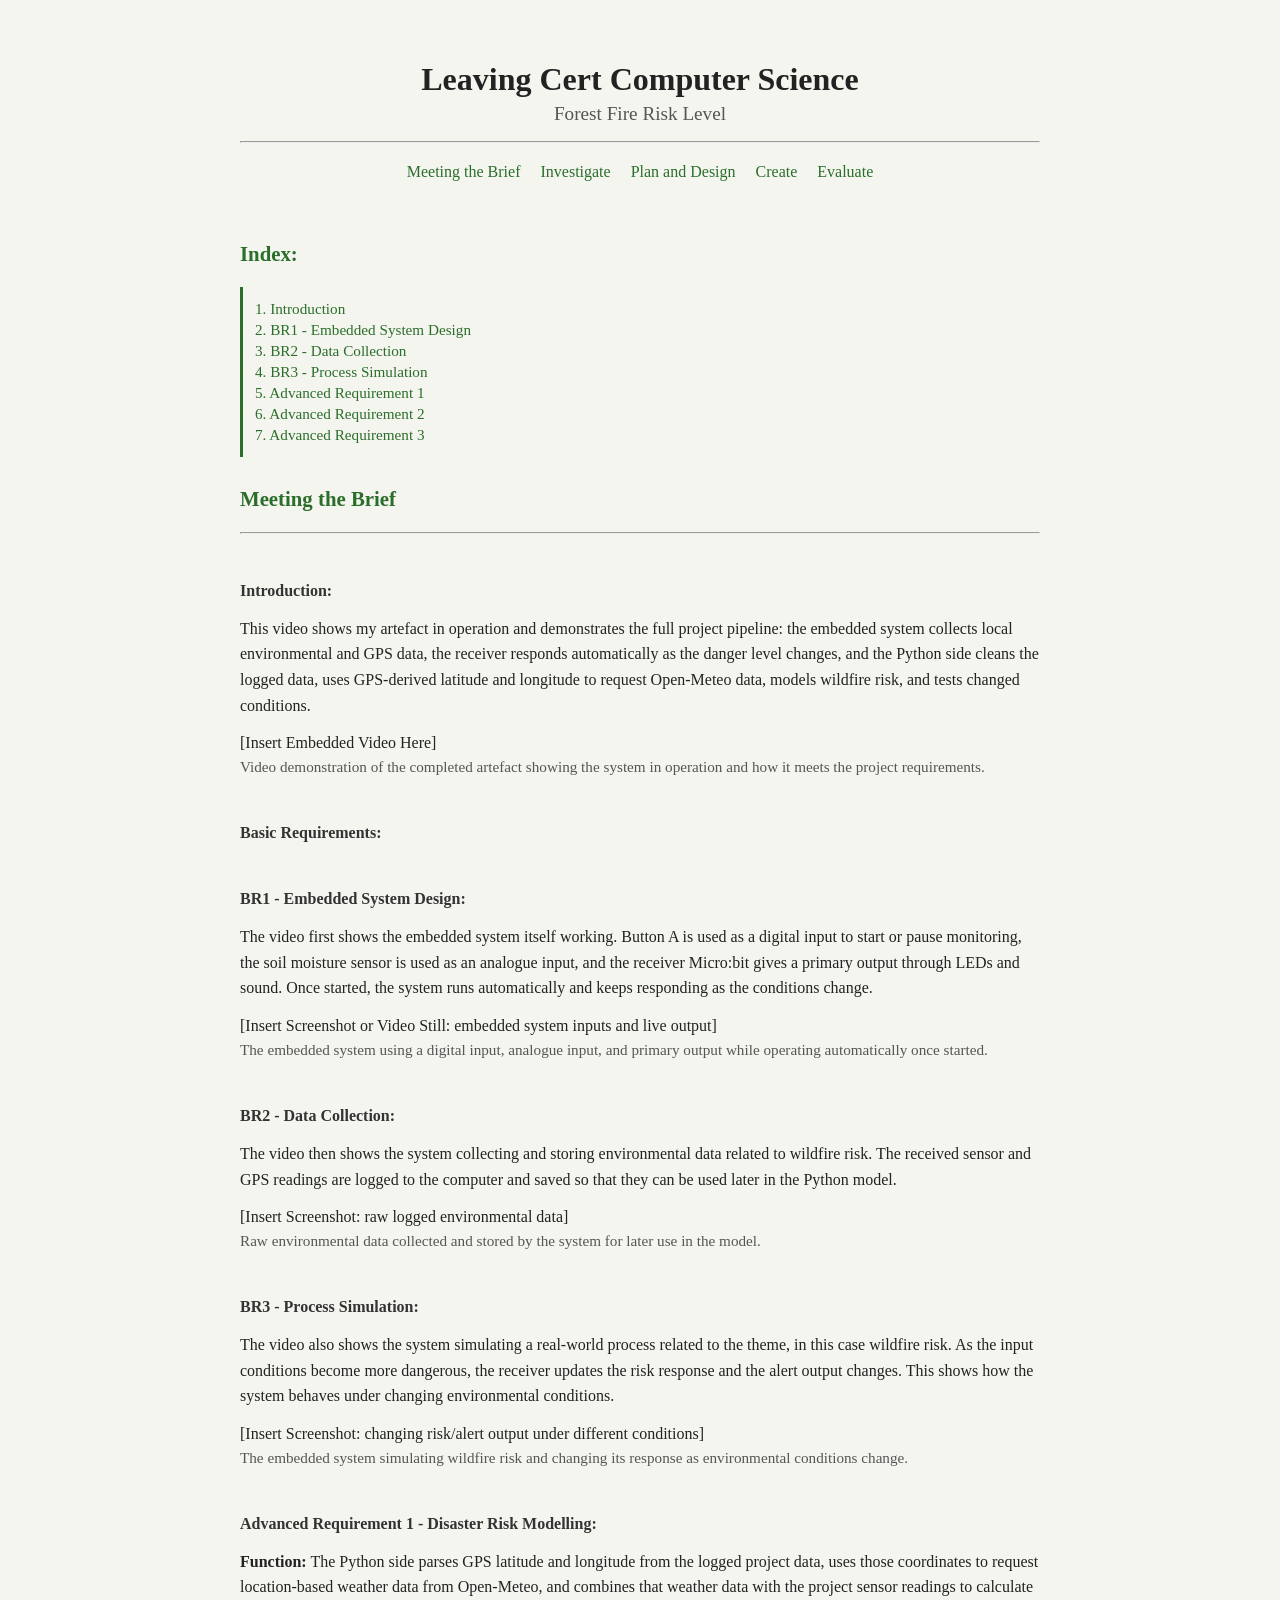
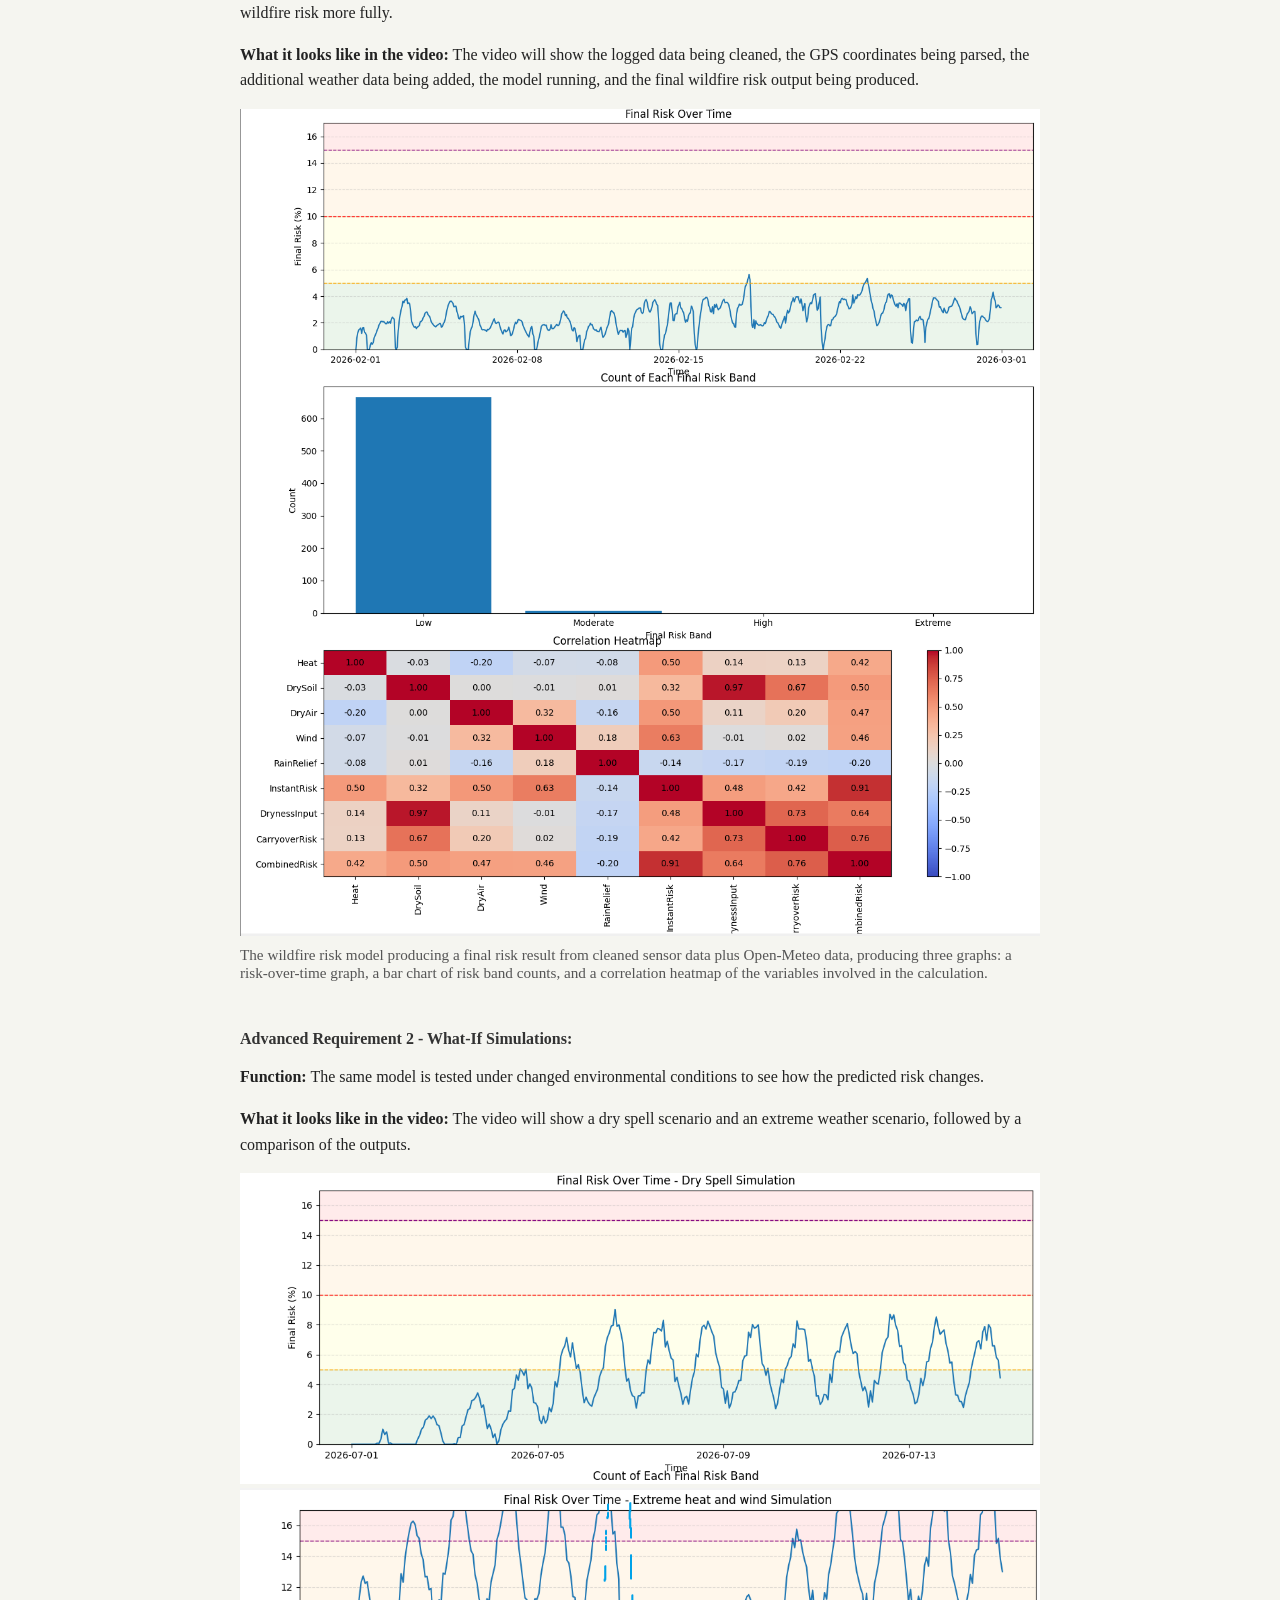
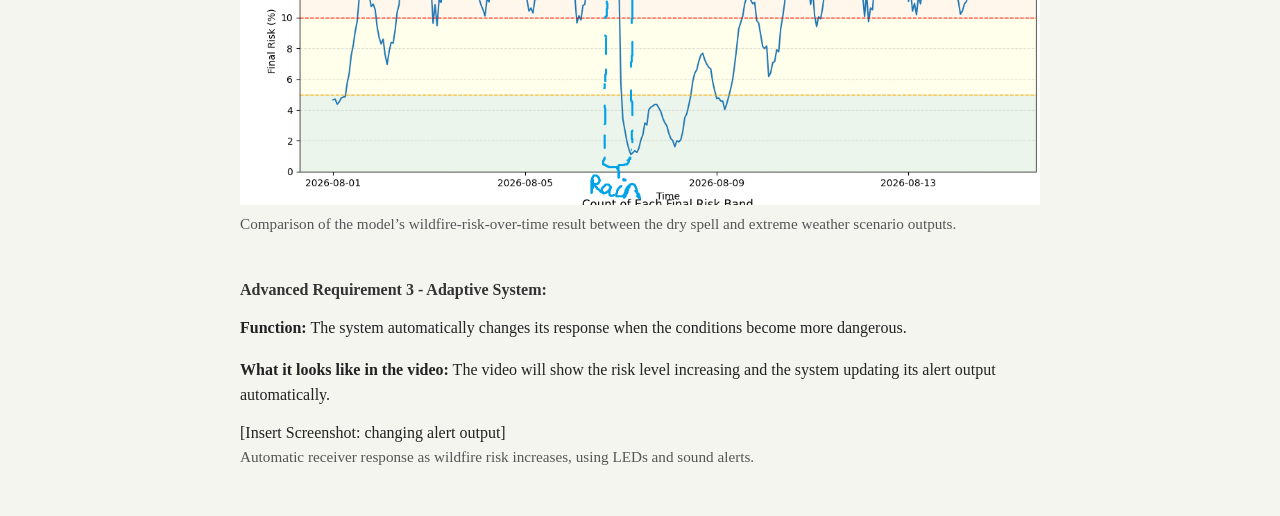
<file: Report/index.html>
<!DOCTYPE html>

<head>
  <title>Leaving Cert Computer Science - Forest Fire Risk Level - Meeting the Brief</title>
  <link rel="stylesheet" href="style.css">
</head>

<body>
  <header>
    <h1>Leaving Cert Computer Science</h1>
    <h2>Forest Fire Risk Level</h2>
    <hr />
    <nav>
      <a href="index.html">Meeting the Brief</a>
      <a href="investigate.html">Investigate</a>
      <a href="plan-and-design.html">Plan and Design</a>
      <a href="create.html">Create</a>
      <a href="evaluate.html">Evaluate</a>
    </nav>
  </header>

  <main>
    <h3>Index:</h3>
    <nav class="sub-nav">
      <a href="#introduction">1. Introduction</a>
      <a href="#br1">2. BR1 - Embedded System Design</a>
      <a href="#br2">3. BR2 - Data Collection</a>
      <a href="#br3">4. BR3 - Process Simulation</a>
      <a href="#advanced-requirement-1">5. Advanced Requirement 1</a>
      <a href="#advanced-requirement-2">6. Advanced Requirement 2</a>
      <a href="#advanced-requirement-3">7. Advanced Requirement 3</a>
    </nav>

    <section id="meeting-the-brief">
      <h3>Meeting the Brief</h3>
      <hr />

      <h4 id="introduction">Introduction:</h4>
      <p>This video shows my artefact in operation and demonstrates the full project pipeline: the embedded system collects local environmental and GPS data, the receiver responds automatically as the danger level changes, and the Python side cleans the logged data, uses GPS-derived latitude and longitude to request Open-Meteo data, models wildfire risk, and tests changed conditions.</p>

      <figure>
        <div class="placeholder">[Insert Embedded Video Here]</div>
        <figcaption>Video demonstration of the completed artefact showing the system in operation and how it meets the project requirements.</figcaption>
      </figure>

      <h4>Basic Requirements:</h4>

      <h4 id="br1">BR1 - Embedded System Design:</h4>
      <p>The video first shows the embedded system itself working. Button A is used as a digital input to start or pause monitoring, the soil moisture sensor is used as an analogue input, and the receiver Micro:bit gives a primary output through LEDs and sound. Once started, the system runs automatically and keeps responding as the conditions change.</p>

      <figure>
        <div class="placeholder">[Insert Screenshot or Video Still: embedded system inputs and live output]</div>
        <figcaption>The embedded system using a digital input, analogue input, and primary output while operating automatically once started.</figcaption>
      </figure>

      <h4 id="br2">BR2 - Data Collection:</h4>
      <p>The video then shows the system collecting and storing environmental data related to wildfire risk. The received sensor and GPS readings are logged to the computer and saved so that they can be used later in the Python model.</p>

      <figure>
        <div class="placeholder">[Insert Screenshot: raw logged environmental data]</div>
        <figcaption>Raw environmental data collected and stored by the system for later use in the model.</figcaption>
      </figure>

      <h4 id="br3">BR3 - Process Simulation:</h4>
      <p>The video also shows the system simulating a real-world process related to the theme, in this case wildfire risk. As the input conditions become more dangerous, the receiver updates the risk response and the alert output changes. This shows how the system behaves under changing environmental conditions.</p>

      <figure>
        <div class="placeholder">[Insert Screenshot: changing risk/alert output under different conditions]</div>
        <figcaption>The embedded system simulating wildfire risk and changing its response as environmental conditions change.</figcaption>
      </figure>

      <h4 id="advanced-requirement-1">Advanced Requirement 1 - Disaster Risk Modelling:</h4>
      <p><strong>Function:</strong> The Python side parses GPS latitude and longitude from the logged project data, uses those coordinates to request location-based weather data from Open-Meteo, and combines that weather data with the project sensor readings to calculate wildfire risk more fully.</p>
      <p><strong>What it looks like in the video:</strong> The video will show the logged data being cleaned, the GPS coordinates being parsed, the additional weather data being added, the model running, and the final wildfire risk output being produced.</p>

      <figure>
        <img src="Figures/AR1Visualised.png" alt="3 graphs of outputted model data; risk over time, bar chart of risk band counts, and correlation heatmap of variables" width="800px">
        <figcaption>The wildfire risk model producing a final risk result from cleaned sensor data plus Open-Meteo data, producing three graphs: a risk-over-time graph, a bar chart of risk band counts, and a correlation heatmap of the variables involved in the calculation.</figcaption>
      </figure>

      <h4 id="advanced-requirement-2">Advanced Requirement 2 - What-If Simulations:</h4>
      <p><strong>Function:</strong> The same model is tested under changed environmental conditions to see how the predicted risk changes.</p>
      <p><strong>What it looks like in the video:</strong> The video will show a dry spell scenario and an extreme weather scenario, followed by a comparison of the outputs.</p>

      <figure>
        <img src="Figures/AR2VisualisedDrySpell.png" alt="A risk-over-time line graph of a dry spell setting" width="800px">
        <img src="Figures/AR2VisualisedExtremeHeatandWind.png" alt="A risk-over-time line graph of an extreme heat and windy setting" width="800px">
        <figcaption>Comparison of the model’s wildfire-risk-over-time result between the dry spell and extreme weather scenario outputs.</figcaption>
      </figure>

      <h4 id="advanced-requirement-3">Advanced Requirement 3 - Adaptive System:</h4>
      <p><strong>Function:</strong> The system automatically changes its response when the conditions become more dangerous.</p>
      <p><strong>What it looks like in the video:</strong> The video will show the risk level increasing and the system updating its alert output automatically.</p>

      <figure>
        <div class="placeholder">[Insert Screenshot: changing alert output]</div>
        <figcaption>Automatic receiver response as wildfire risk increases, using LEDs and sound alerts.</figcaption>
      </figure>
    </section>
  </main>
</body>
</html>
</file>
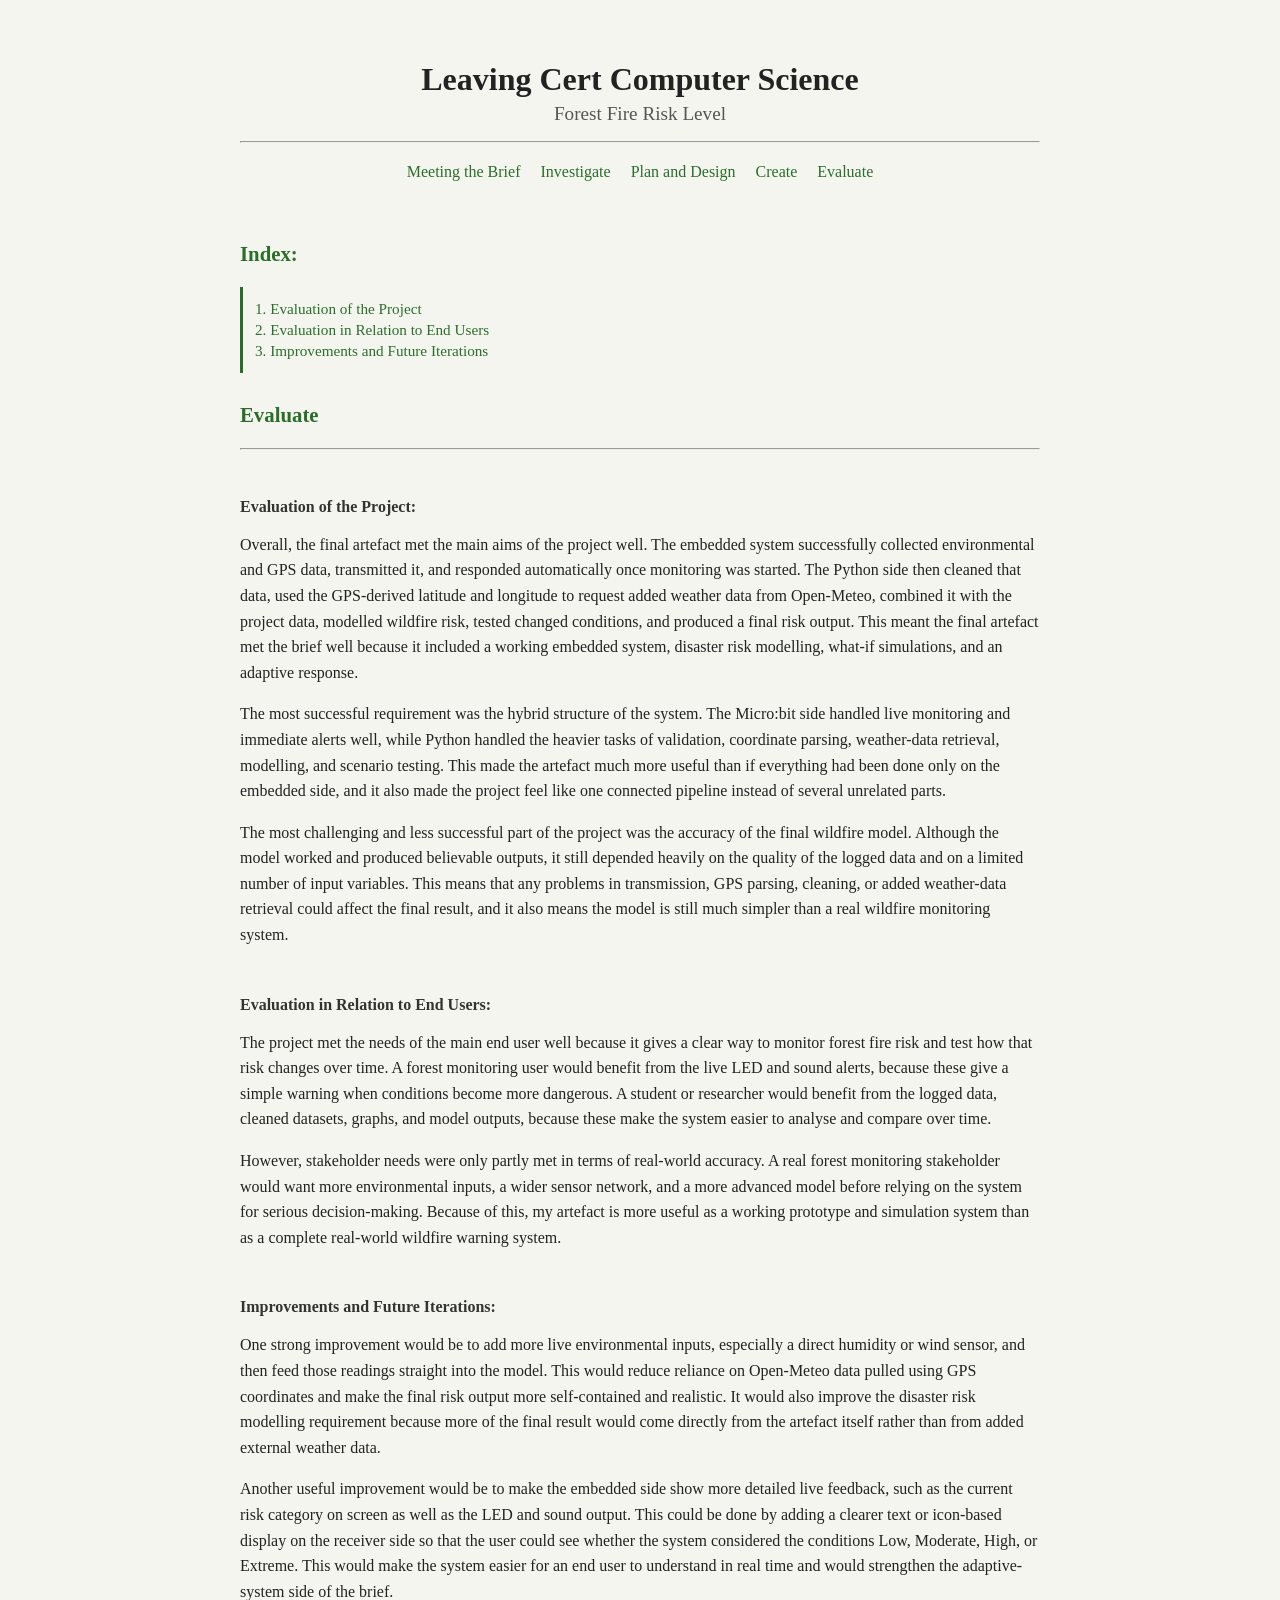
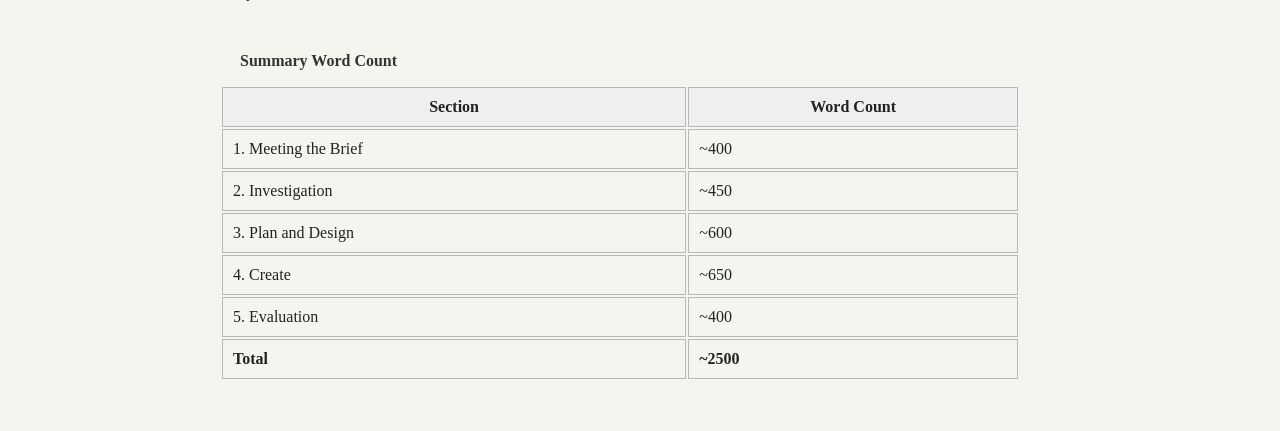
<file: Report/evaluate.html>
<!DOCTYPE html>

<head>
  <title>Leaving Cert Computer Science - Forest Fire Risk Level - Evaluate</title>
  <link rel="stylesheet" href="style.css">
</head>

<body>
  <header>
    <h1>Leaving Cert Computer Science</h1>
    <h2>Forest Fire Risk Level</h2>
    <hr />
    <nav>
      <a href="index.html">Meeting the Brief</a>
      <a href="investigate.html">Investigate</a>
      <a href="plan-and-design.html">Plan and Design</a>
      <a href="create.html">Create</a>
      <a href="evaluate.html">Evaluate</a>
    </nav>
  </header>

  <main>

    <h3>Index:</h3>
    <nav class="sub-nav">
      <a href="#evaluation-in-relation-to-the-project">1. Evaluation of the Project</a>
      <a href="#evaluation-in-relation-to-end-users">2. Evaluation in Relation to End Users</a>
      <a href="#improvements-and-future-iterations">3. Improvements and Future Iterations</a>
    </nav>

    <section id="evaluate">
      <h3>Evaluate</h3>
      <hr />

      <h4 id="evaluation-in-relation-to-the-project">Evaluation of the Project:</h4>
      <p>Overall, the final artefact met the main aims of the project well. The embedded system successfully collected environmental and GPS data, transmitted it, and responded automatically once monitoring was started. The Python side then cleaned that data, used the GPS-derived latitude and longitude to request added weather data from Open-Meteo, combined it with the project data, modelled wildfire risk, tested changed conditions, and produced a final risk output. This meant the final artefact met the brief well because it included a working embedded system, disaster risk modelling, what-if simulations, and an adaptive response.</p>
      <p>The most successful requirement was the hybrid structure of the system. The Micro:bit side handled live monitoring and immediate alerts well, while Python handled the heavier tasks of validation, coordinate parsing, weather-data retrieval, modelling, and scenario testing. This made the artefact much more useful than if everything had been done only on the embedded side, and it also made the project feel like one connected pipeline instead of several unrelated parts.</p>
      <p>The most challenging and less successful part of the project was the accuracy of the final wildfire model. Although the model worked and produced believable outputs, it still depended heavily on the quality of the logged data and on a limited number of input variables. This means that any problems in transmission, GPS parsing, cleaning, or added weather-data retrieval could affect the final result, and it also means the model is still much simpler than a real wildfire monitoring system.</p>

      <h4 id="evaluation-in-relation-to-end-users">Evaluation in Relation to End Users:</h4>
      <p>The project met the needs of the main end user well because it gives a clear way to monitor forest fire risk and test how that risk changes over time. A forest monitoring user would benefit from the live LED and sound alerts, because these give a simple warning when conditions become more dangerous. A student or researcher would benefit from the logged data, cleaned datasets, graphs, and model outputs, because these make the system easier to analyse and compare over time.</p>
      <p>However, stakeholder needs were only partly met in terms of real-world accuracy. A real forest monitoring stakeholder would want more environmental inputs, a wider sensor network, and a more advanced model before relying on the system for serious decision-making. Because of this, my artefact is more useful as a working prototype and simulation system than as a complete real-world wildfire warning system.</p>

      <h4 id="improvements-and-future-iterations">Improvements and Future Iterations:</h4>
      <p>One strong improvement would be to add more live environmental inputs, especially a direct humidity or wind sensor, and then feed those readings straight into the model. This would reduce reliance on Open-Meteo data pulled using GPS coordinates and make the final risk output more self-contained and realistic. It would also improve the disaster risk modelling requirement because more of the final result would come directly from the artefact itself rather than from added external weather data.</p>
      <p>Another useful improvement would be to make the embedded side show more detailed live feedback, such as the current risk category on screen as well as the LED and sound output. This could be done by adding a clearer text or icon-based display on the receiver side so that the user could see whether the system considered the conditions Low, Moderate, High, or Extreme. This would make the system easier for an end user to understand in real time and would strengthen the adaptive-system side of the brief.</p>
    
      <h4>Summary Word Count</h4>
      <table>
        <tr><th>Section</th><th>Word Count</th></tr>
        <tr><td>1. Meeting the Brief</td><td>~400</td></tr>
        <tr><td>2. Investigation</td><td>~450</td></tr>
        <tr><td>3. Plan and Design</td><td>~600</td></tr>
        <tr><td>4. Create</td><td>~650</td></tr>
        <tr><td>5. Evaluation</td><td>~400</td></tr>
        <tr><td><strong>Total</strong></td><td><strong>~2500</strong></td></tr>
      </table>
    </section>

  </main>

</body>

</html>
</file>
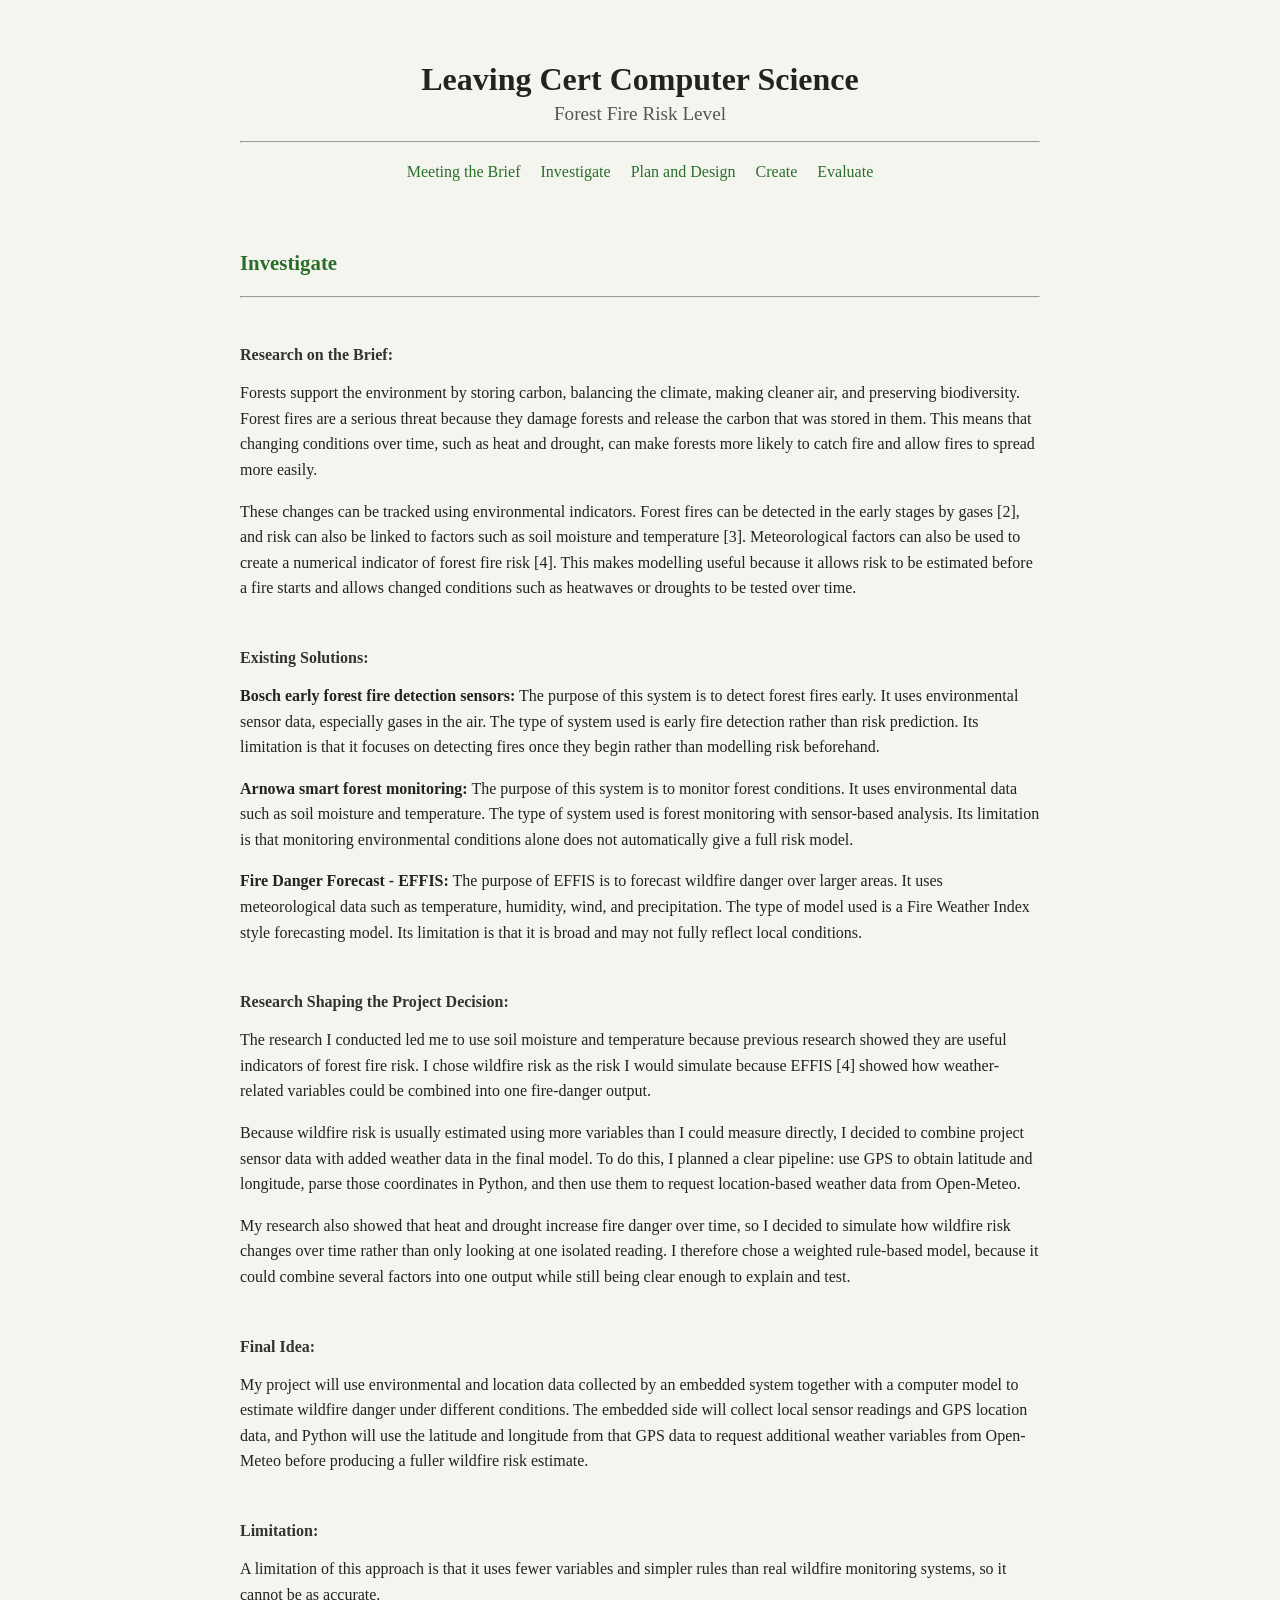
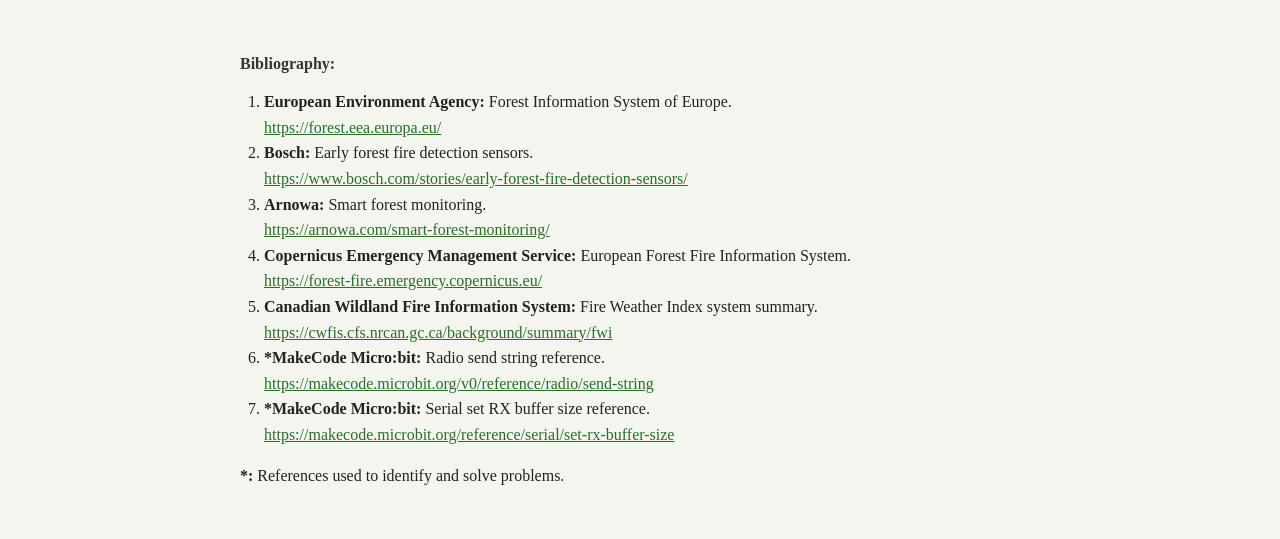
<file: Report/investigate.html>
<!DOCTYPE html>

<head>
  
  <title>Leaving Cert Computer Science - Forest Fire Risk Level - Investigate</title>
  <link rel="stylesheet" href="style.css">
</head>

<body>

  <header>
    <h1>Leaving Cert Computer Science</h1>
    <h2>Forest Fire Risk Level</h2>
    <hr />
    <nav>
      <a href="index.html">Meeting the Brief</a>
      <a href="investigate.html">Investigate</a>
      <a href="plan-and-design.html">Plan and Design</a>
      <a href="create.html">Create</a>
      <a href="evaluate.html">Evaluate</a>
    </nav>
  </header>

  <main>
    <section id="investigate">
      <h3>Investigate</h3>
      <hr />

      <h4 id="research-on-the-brief">Research on the Brief:</h4>
      <p>Forests support the environment by storing carbon, balancing the climate, making cleaner air, and preserving biodiversity. Forest fires are a serious threat because they damage forests and release the carbon that was stored in them. This means that changing conditions over time, such as heat and drought, can make forests more likely to catch fire and allow fires to spread more easily.</p>
      <p>These changes can be tracked using environmental indicators. Forest fires can be detected in the early stages by gases [2], and risk can also be linked to factors such as soil moisture and temperature [3]. Meteorological factors can also be used to create a numerical indicator of forest fire risk [4]. This makes modelling useful because it allows risk to be estimated before a fire starts and allows changed conditions such as heatwaves or droughts to be tested over time.</p>

      <h4 id="existing-solutions">Existing Solutions:</h4>
      <p><strong>Bosch early forest fire detection sensors:</strong> The purpose of this system is to detect forest fires early. It uses environmental sensor data, especially gases in the air. The type of system used is early fire detection rather than risk prediction. Its limitation is that it focuses on detecting fires once they begin rather than modelling risk beforehand.</p>
      <p><strong>Arnowa smart forest monitoring:</strong> The purpose of this system is to monitor forest conditions. It uses environmental data such as soil moisture and temperature. The type of system used is forest monitoring with sensor-based analysis. Its limitation is that monitoring environmental conditions alone does not automatically give a full risk model.</p>
      <p><strong>Fire Danger Forecast - EFFIS:</strong> The purpose of EFFIS is to forecast wildfire danger over larger areas. It uses meteorological data such as temperature, humidity, wind, and precipitation. The type of model used is a Fire Weather Index style forecasting model. Its limitation is that it is broad and may not fully reflect local conditions.</p>

      <h4 id="research-shaping-the-project-decision">Research Shaping the Project Decision:</h4>
      <p>The research I conducted led me to use soil moisture and temperature because previous research showed they are useful indicators of forest fire risk. I chose wildfire risk as the risk I would simulate because EFFIS [4] showed how weather-related variables could be combined into one fire-danger output.</p>
      <p>Because wildfire risk is usually estimated using more variables than I could measure directly, I decided to combine project sensor data with added weather data in the final model. To do this, I planned a clear pipeline: use GPS to obtain latitude and longitude, parse those coordinates in Python, and then use them to request location-based weather data from Open-Meteo.</p>
      <p>My research also showed that heat and drought increase fire danger over time, so I decided to simulate how wildfire risk changes over time rather than only looking at one isolated reading. I therefore chose a weighted rule-based model, because it could combine several factors into one output while still being clear enough to explain and test.</p>

      <h4 id="final-idea">Final Idea:</h4>
      <p>My project will use environmental and location data collected by an embedded system together with a computer model to estimate wildfire danger under different conditions. The embedded side will collect local sensor readings and GPS location data, and Python will use the latitude and longitude from that GPS data to request additional weather variables from Open-Meteo before producing a fuller wildfire risk estimate.</p>

      <h4 id="limitation">Limitation:</h4>
      <p>A limitation of this approach is that it uses fewer variables and simpler rules than real wildfire monitoring systems, so it cannot be as accurate.</p>

      <h4 id="bibliography">Bibliography:</h4>
      <ol>
        <li><strong>European Environment Agency:</strong> Forest Information System of Europe. <br><a href="https://forest.eea.europa.eu/">https://forest.eea.europa.eu/</a></li>
        <li><strong>Bosch:</strong> Early forest fire detection sensors. <br><a href="https://www.bosch.com/stories/early-forest-fire-detection-sensors/">https://www.bosch.com/stories/early-forest-fire-detection-sensors/</a></li>
        <li><strong>Arnowa:</strong> Smart forest monitoring. <br><a href="https://arnowa.com/smart-forest-monitoring/">https://arnowa.com/smart-forest-monitoring/</a></li>
        <li><strong>Copernicus Emergency Management Service:</strong> European Forest Fire Information System. <br><a href="https://forest-fire.emergency.copernicus.eu/">https://forest-fire.emergency.copernicus.eu/</a></li>
        <li><strong>Canadian Wildland Fire Information System:</strong> Fire Weather Index system summary. <br><a href="https://cwfis.cfs.nrcan.gc.ca/background/summary/fwi">https://cwfis.cfs.nrcan.gc.ca/background/summary/fwi</a></li>
        <li><strong>*MakeCode Micro:bit:</strong> Radio send string reference. <br><a href="https://makecode.microbit.org/v0/reference/radio/send-string">https://makecode.microbit.org/v0/reference/radio/send-string</a></li>
        <li><strong>*MakeCode Micro:bit:</strong> Serial set RX buffer size reference. <br><a href="https://makecode.microbit.org/reference/serial/set-rx-buffer-size">https://makecode.microbit.org/reference/serial/set-rx-buffer-size</a></li>
      </ol>
      <p><strong>*:</strong> References used to identify and solve problems.</p>
    </section>

  </main>

</body>

</html>
</file>
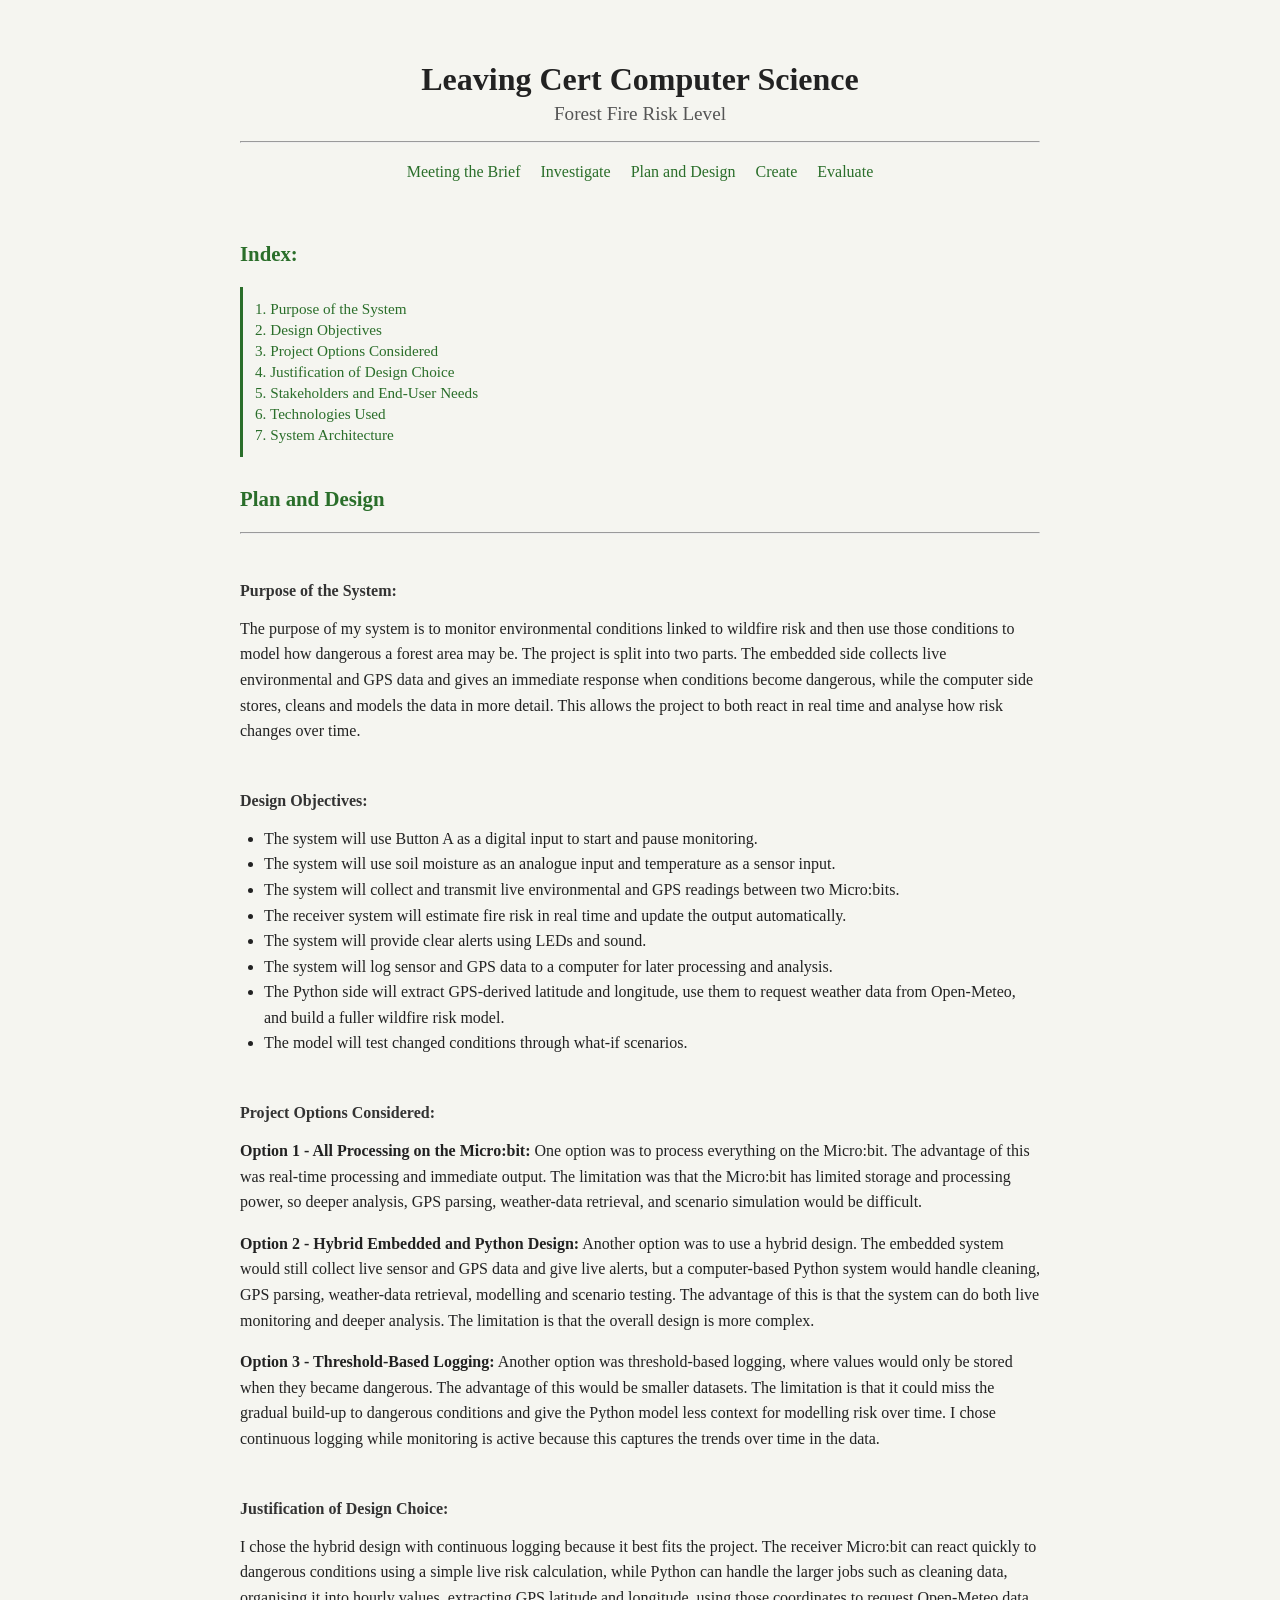
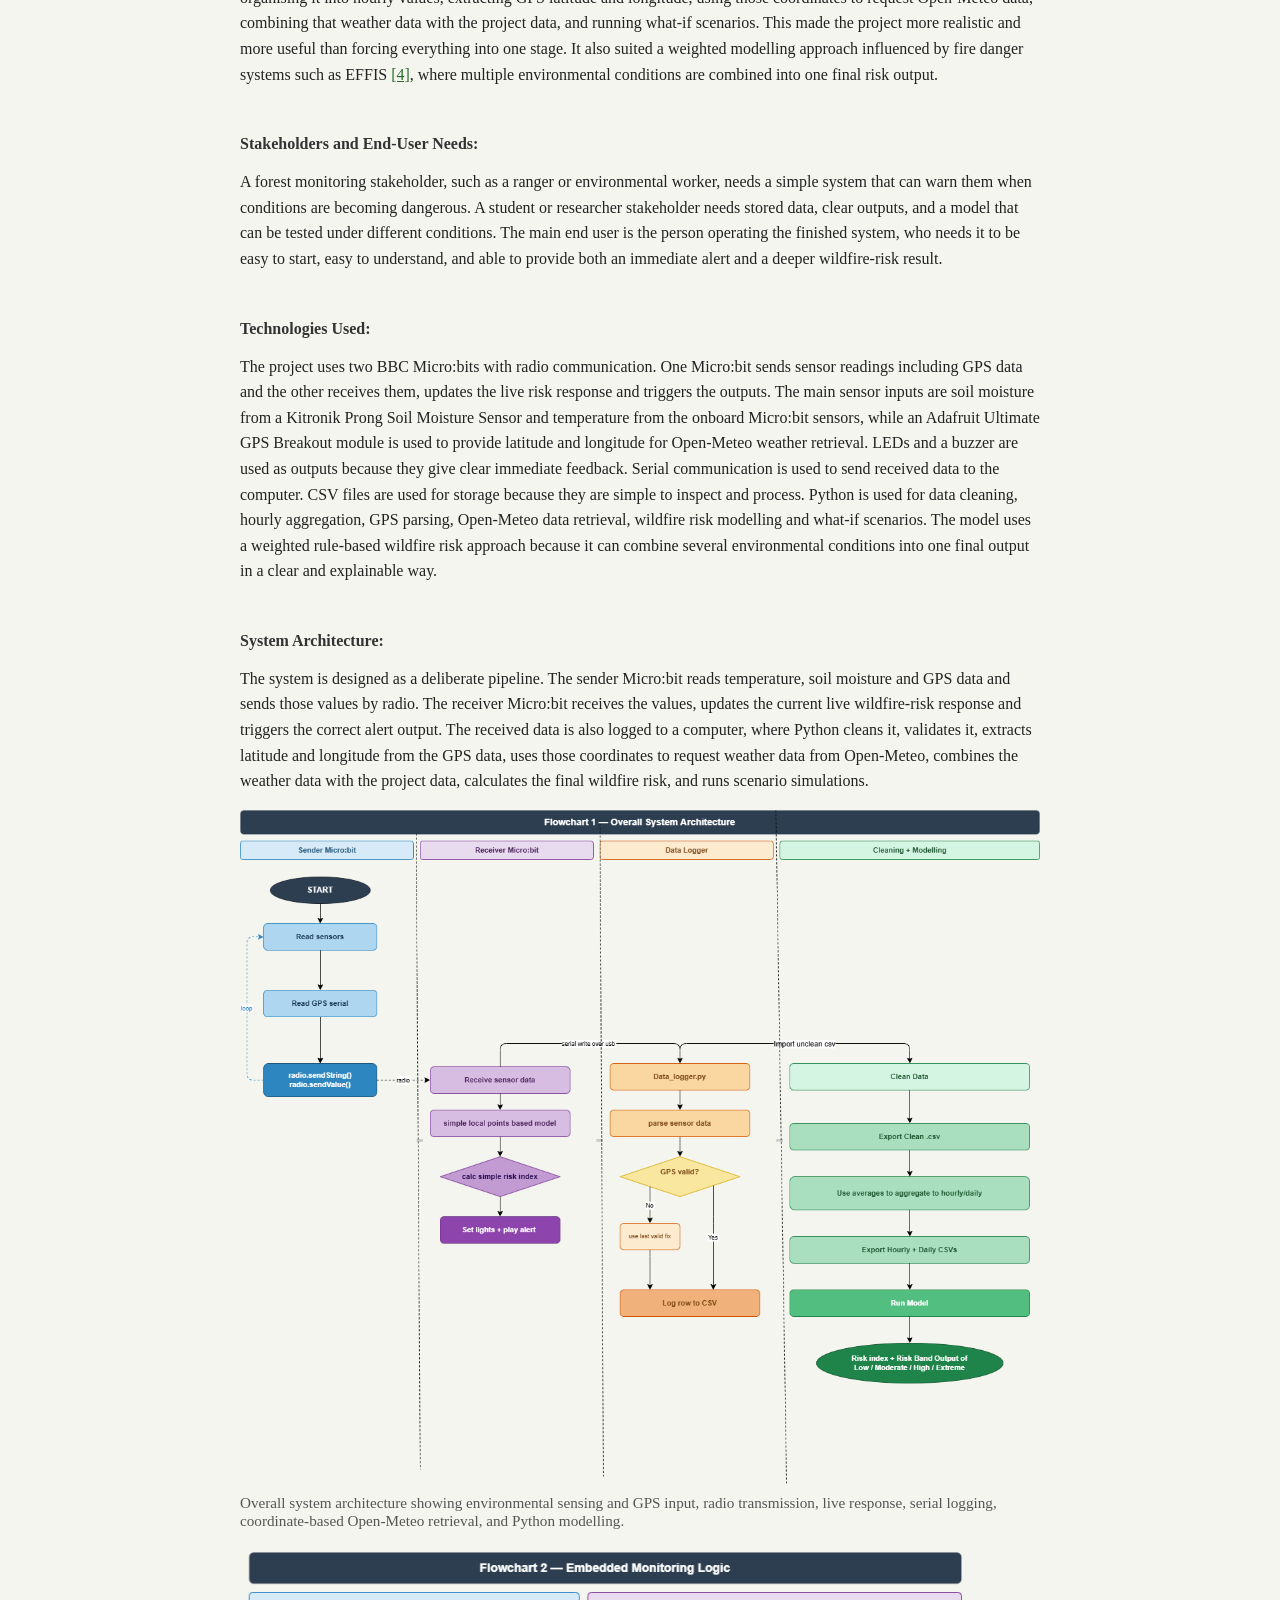
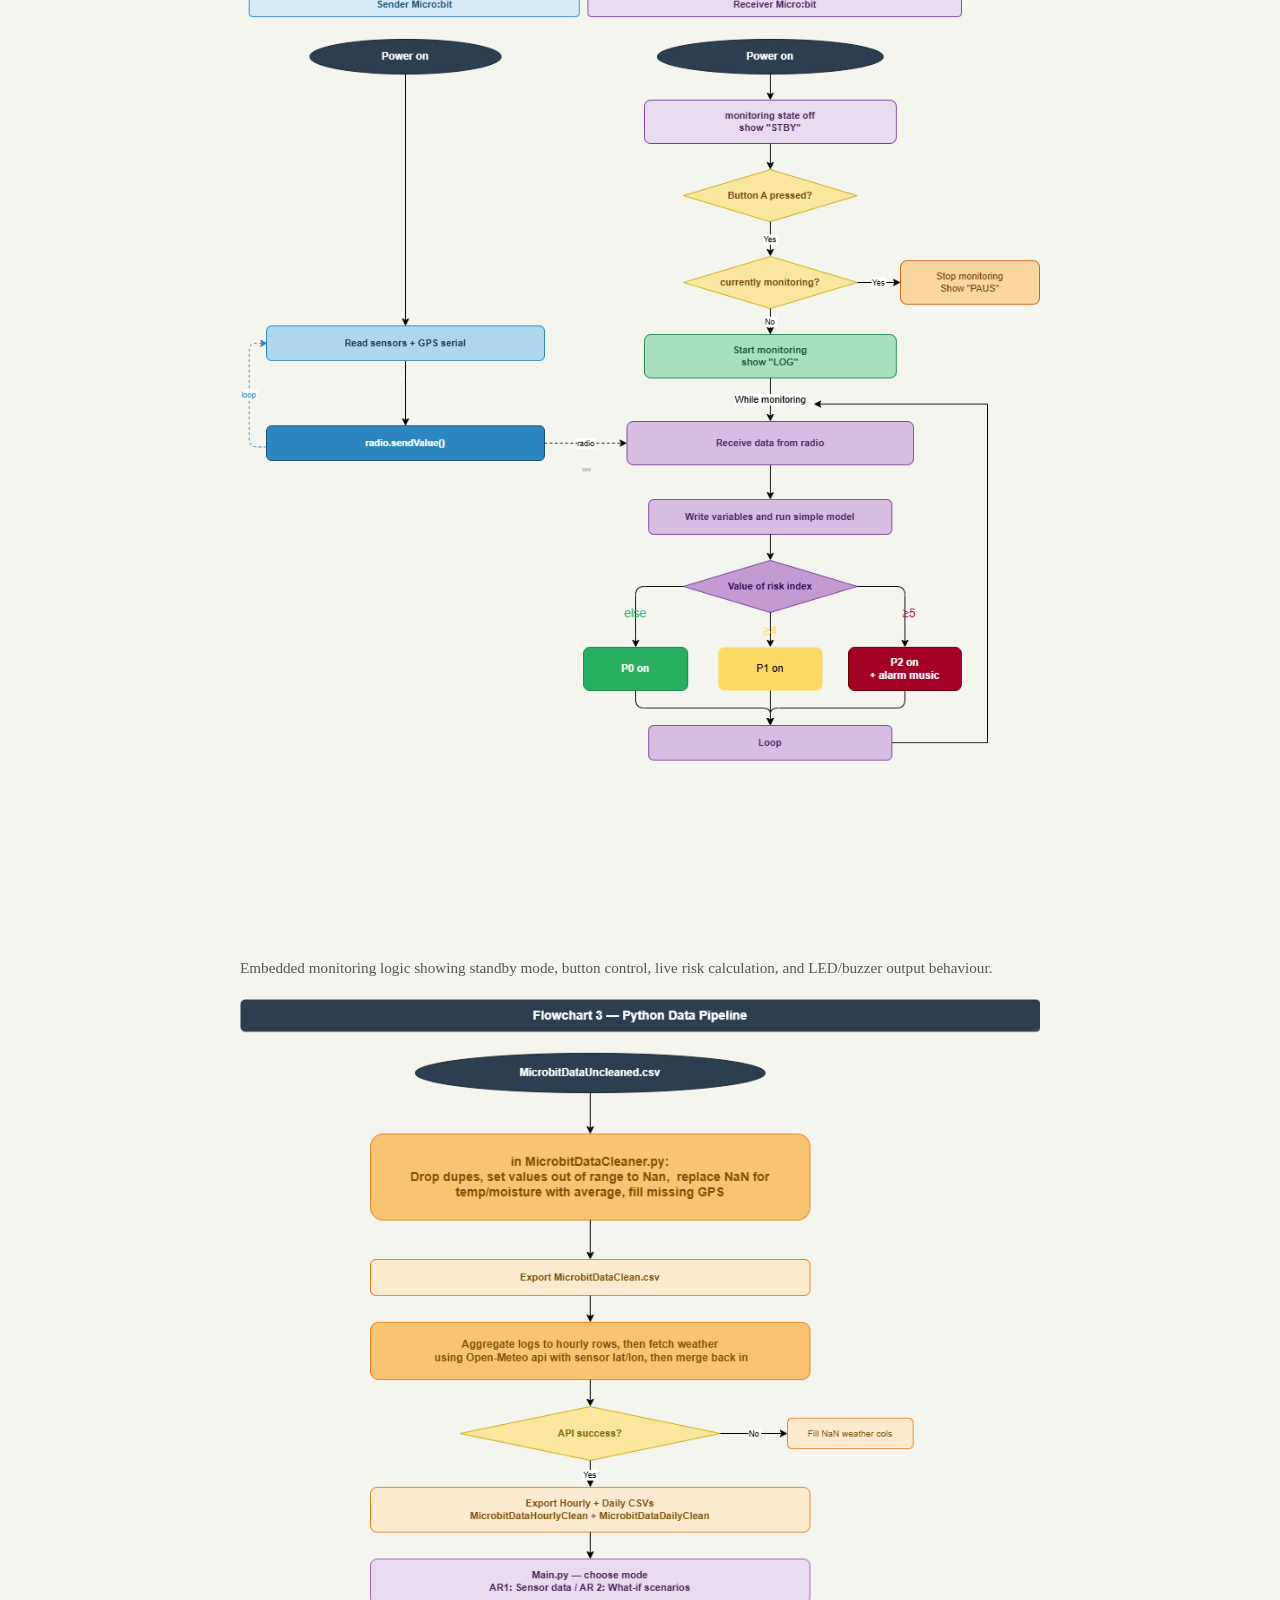
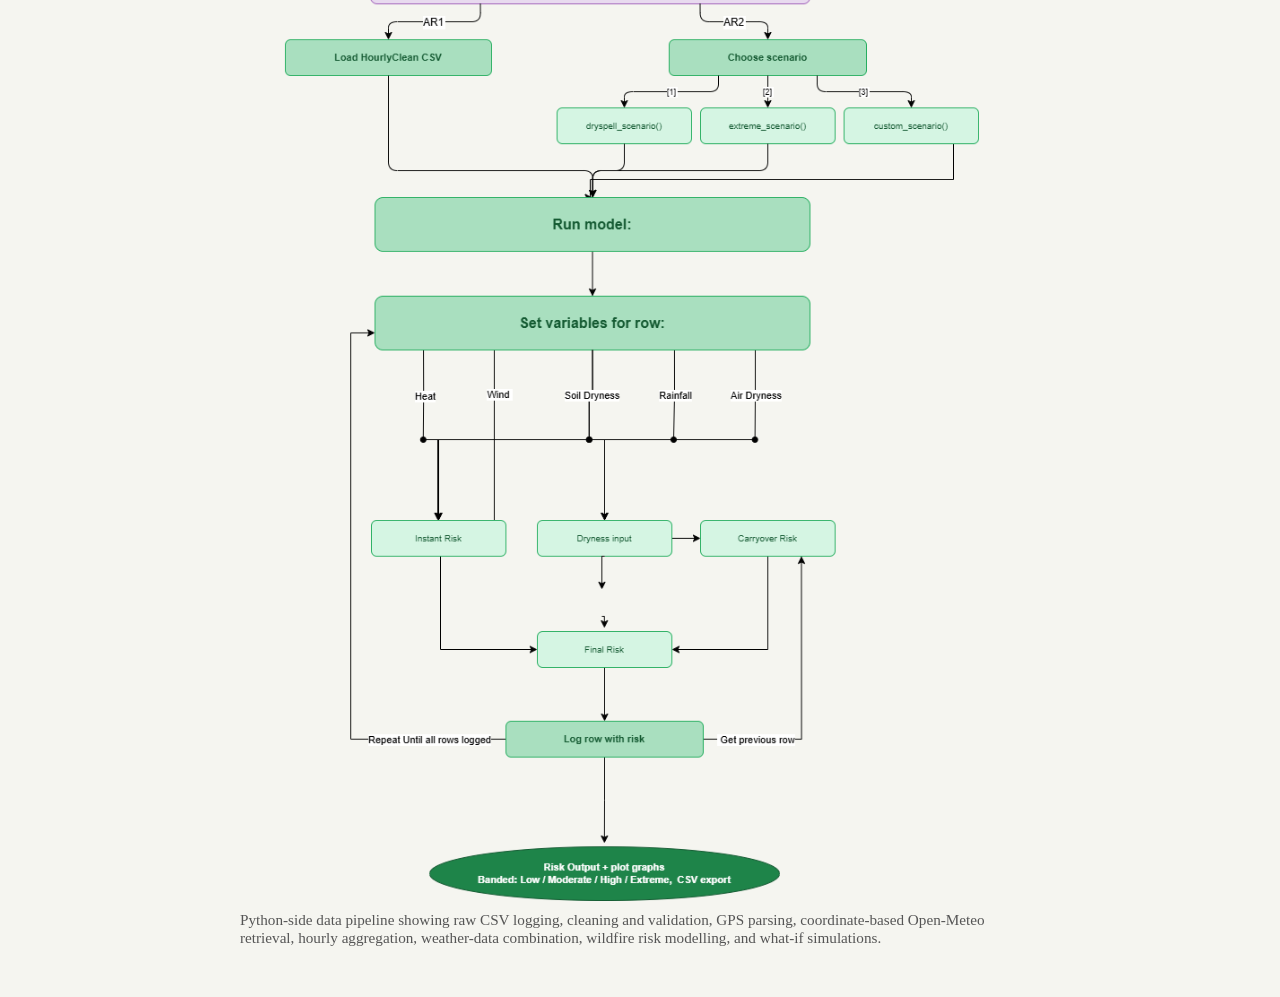
<file: Report/plan-and-design.html>
<!DOCTYPE html>

<head>
  
  <title>Leaving Cert Computer Science - Forest Fire Risk Level - Plan and Design</title>
  <link rel="stylesheet" href="style.css">
</head>

<body>

  <header>
    <h1>Leaving Cert Computer Science</h1>
    <h2>Forest Fire Risk Level</h2>
    <hr />
    <nav>
      <a href="index.html">Meeting the Brief</a>
      <a href="investigate.html">Investigate</a>
      <a href="plan-and-design.html">Plan and Design</a>
      <a href="create.html">Create</a>
      <a href="evaluate.html">Evaluate</a>
    </nav>
  </header>

  <main>
    <h3>Index:</h3> 
    <nav class="sub-nav">
      <a href="#purpose-of-the-system">1. Purpose of the System</a>
      <a href="#design-objectives">2. Design Objectives</a>
      <a href="#project-options-considered">3. Project Options Considered</a>
      <a href="#justification-of-design-choice">4. Justification of Design Choice</a>
      <a href="#stakeholders-and-end-user-needs">5. Stakeholders and End-User Needs</a>
      <a href="#technologies-used">6. Technologies Used</a>
      <a href="#system-architecture">7. System Architecture</a>
    </nav>

    <section id="plan-and-design">
      <h3>Plan and Design</h3>
      <hr />

      <h4 id="purpose-of-the-system">Purpose of the System:</h4>
      <p>The purpose of my system is to monitor environmental conditions linked to wildfire risk and then use those conditions to model how dangerous a forest area may be. The project is split into two parts. The embedded side collects live environmental and GPS data and gives an immediate response when conditions become dangerous, while the computer side stores, cleans and models the data in more detail. This allows the project to both react in real time and analyse how risk changes over time.</p>

      <h4 id="design-objectives">Design Objectives:</h4>
      <ul>
        <li>The system will use Button A as a digital input to start and pause monitoring.</li>
        <li>The system will use soil moisture as an analogue input and temperature as a sensor input.</li>
        <li>The system will collect and transmit live environmental and GPS readings between two Micro:bits.</li>
        <li>The receiver system will estimate fire risk in real time and update the output automatically.</li>
        <li>The system will provide clear alerts using LEDs and sound.</li>
        <li>The system will log sensor and GPS data to a computer for later processing and analysis.</li>
        <li>The Python side will extract GPS-derived latitude and longitude, use them to request weather data from Open-Meteo, and build a fuller wildfire risk model.</li>
        <li>The model will test changed conditions through what-if scenarios.</li>
      </ul>

      <h4 id="project-options-considered">Project Options Considered:</h4>
      <p><strong>Option 1 - All Processing on the Micro:bit:</strong> One option was to process everything on the Micro:bit. The advantage of this was real-time processing and immediate output. The limitation was that the Micro:bit has limited storage and processing power, so deeper analysis, GPS parsing, weather-data retrieval, and scenario simulation would be difficult.</p>
      <p><strong>Option 2 - Hybrid Embedded and Python Design:</strong> Another option was to use a hybrid design. The embedded system would still collect live sensor and GPS data and give live alerts, but a computer-based Python system would handle cleaning, GPS parsing, weather-data retrieval, modelling and scenario testing. The advantage of this is that the system can do both live monitoring and deeper analysis. The limitation is that the overall design is more complex.</p>
      <p><strong>Option 3 - Threshold-Based Logging:</strong> Another option was threshold-based logging, where values would only be stored when they became dangerous. The advantage of this would be smaller datasets. The limitation is that it could miss the gradual build-up to dangerous conditions and give the Python model less context for modelling risk over time. I chose continuous logging while monitoring is active because this captures the trends over time in the data.</p>

      <h4 id="justification-of-design-choice">Justification of Design Choice:</h4>
      <p>I chose the hybrid design with continuous logging because it best fits the project. The receiver Micro:bit can react quickly to dangerous conditions using a simple live risk calculation, while Python can handle the larger jobs such as cleaning data, organising it into hourly values, extracting GPS latitude and longitude, using those coordinates to request Open-Meteo data, combining that weather data with the project data, and running what-if scenarios. This made the project more realistic and more useful than forcing everything into one stage. It also suited a weighted modelling approach influenced by fire danger systems such as EFFIS <a href="investigate.html#bibliography">[4]</a>, where multiple environmental conditions are combined into one final risk output.</p>

      <h4 id="stakeholders-and-end-user-needs">Stakeholders and End-User Needs:</h4>
      <p>A forest monitoring stakeholder, such as a ranger or environmental worker, needs a simple system that can warn them when conditions are becoming dangerous. A student or researcher stakeholder needs stored data, clear outputs, and a model that can be tested under different conditions. The main end user is the person operating the finished system, who needs it to be easy to start, easy to understand, and able to provide both an immediate alert and a deeper wildfire-risk result.</p>

      <h4 id="technologies-used">Technologies Used:</h4>
      <p>The project uses two BBC Micro:bits with radio communication. One Micro:bit sends sensor readings including GPS data and the other receives them, updates the live risk response and triggers the outputs. The main sensor inputs are soil moisture from a Kitronik Prong Soil Moisture Sensor and temperature from the onboard Micro:bit sensors, while an Adafruit Ultimate GPS Breakout module is used to provide latitude and longitude for Open-Meteo weather retrieval. LEDs and a buzzer are used as outputs because they give clear immediate feedback. Serial communication is used to send received data to the computer. CSV files are used for storage because they are simple to inspect and process. Python is used for data cleaning, hourly aggregation, GPS parsing, Open-Meteo data retrieval, wildfire risk modelling and what-if scenarios. The model uses a weighted rule-based wildfire risk approach because it can combine several environmental conditions into one final output in a clear and explainable way.</p>

      <h4 id="system-architecture">System Architecture:</h4>
      <p>The system is designed as a deliberate pipeline. The sender Micro:bit reads temperature, soil moisture and GPS data and sends those values by radio. The receiver Micro:bit receives the values, updates the current live wildfire-risk response and triggers the correct alert output. The received data is also logged to a computer, where Python cleans it, validates it, extracts latitude and longitude from the GPS data, uses those coordinates to request weather data from Open-Meteo, combines the weather data with the project data, calculates the final wildfire risk, and runs scenario simulations.</p>

      <figure>
        <img src="Figures/HighLevelOverview.png" alt="High level overview of system" width="800px">
        <figcaption>Overall system architecture showing environmental sensing and GPS input, radio transmission, live response, serial logging, coordinate-based Open-Meteo retrieval, and Python modelling.</figcaption>
      </figure>

      <figure>
        <img src="Figures/EmbeddedSystemView.png" alt="Closer view of the embedded system" width="800px">
        <figcaption>Embedded monitoring logic showing standby mode, button control, live risk calculation, and LED/buzzer output behaviour.</figcaption>
      </figure>

      <figure>
        <img src="Figures/PythonSystemView.png" alt="Closer view of the Python system" width="800px">
        <figcaption>Python-side data pipeline showing raw CSV logging, cleaning and validation, GPS parsing, coordinate-based Open-Meteo retrieval, hourly aggregation, weather-data combination, wildfire risk modelling, and what-if simulations.</figcaption>
      </figure>
    </section>

  </main>

</body>

</html>
</file>
<file: Report/style.css>
body {
  font-family: "Georgia";
  background-color: #f5f5f0;
  color: #222222;
  max-width: 800px;
  margin: 0 auto;
  padding: 20px;
}

header {
  text-align: center;
  padding: 20px 0;
}

h1 {
  font-size: 2em;
  margin-bottom: 5px;
}

h2 {
  font-size: 1.2em;
  font-weight: normal;
  color: #555555;
  margin-top: 0;
}

nav {
  margin: 15px 0;
}

nav a {
  display: inline-block;
  margin: 5px 8px;
  text-decoration: none;
}

section {
  margin: 30px 0;
}

h3 {
  font-size: 1.3em;
  color: #2a6e2a;
}

h4 {
  font-size: 1em;
  color: #333333;
  margin-top: 3rem;
  margin-bottom: 5px;
}

p,
li {
  line-height: 1.6;
}

ul,
ol {
  padding-left: 24px;
}

figure {
  margin: 16px 0 22px 0;
}

figcaption {
  font-size: 0.95em;
  color: #555555;
  margin-top: 6px;
}

.sub-nav {
  margin: 10px 0 25px 0;
  padding: 10px 12px;
  border-left: 3px solid #2a6e2a;
}

.sub-nav a {
  display: block;
  margin: 3px 0;
  font-size: 0.95em;
}

a {
  color: #2a6e2a;
}

table{
  width: 100%;
  margin: 15px 0px 5px -20px
}

th,
td {
  border: 1px solid #b8b8b8;
  padding: 10px;
}
th {
  background-color: #efefef;
}
</file>
